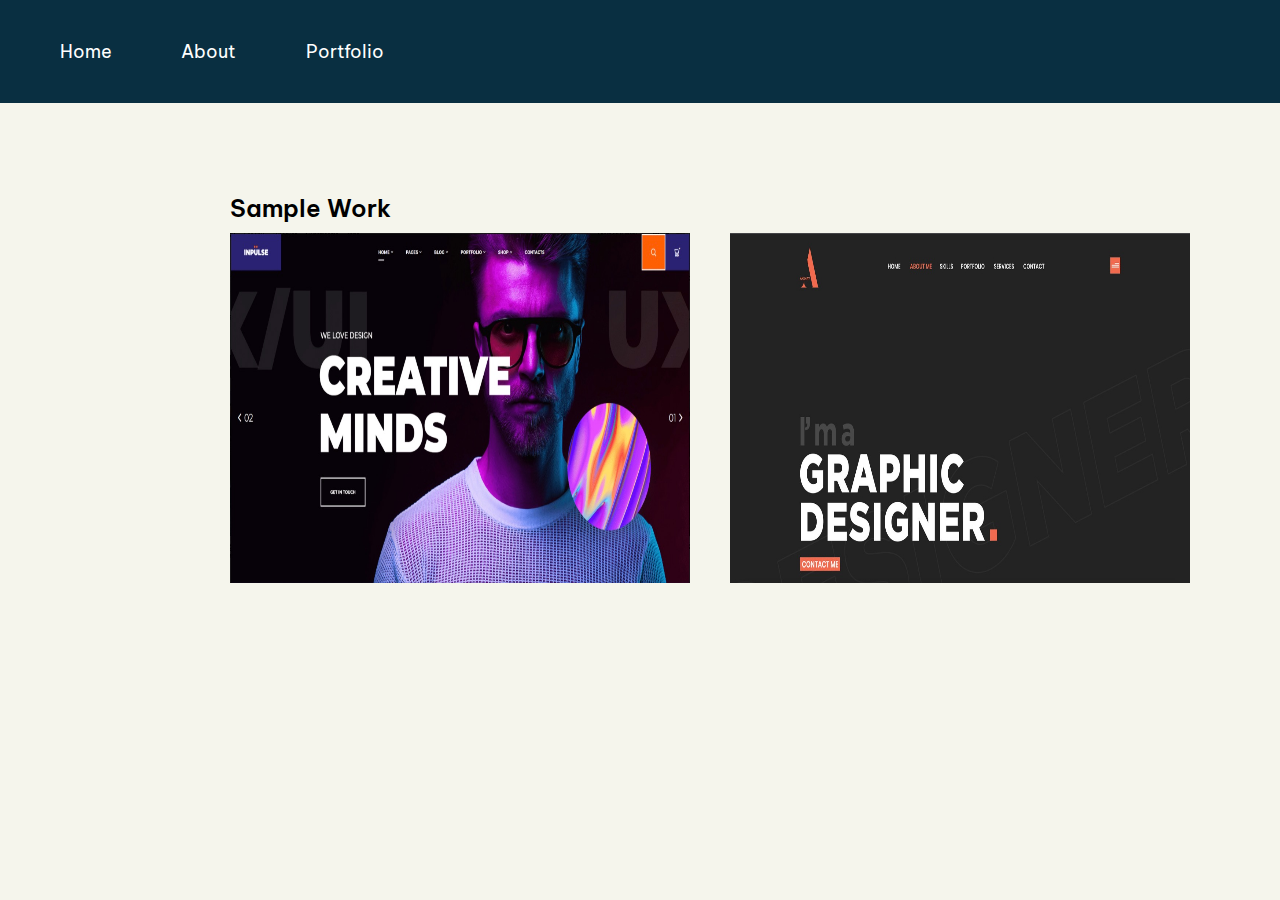
<file: portfolio.html>
<!DOCTYPE html>
<html lang="en">
<head>
    <meta charset="UTF-8">
    <meta http-equiv="X-UA-Compatible" content="IE=edge">
    <meta name="viewport" content="width=device-width, initial-scale=1.0">
    <style>
        @import url('https://fonts.googleapis.com/css2?family=Be+Vietnam+Pro:wght@100;900&display=swap');
        </style>
    <link rel="stylesheet" href="./main4.css" />
    <title>Portfolio</title>
</head>
<body>
    <header class="main-header">
        <nav>
            <ul>
                <li>
                    <a href="home.html">Home</a>
                </li>
                <li>
                    <a href="aboutme.html">About</a>
                </li>
                <li>
                    <a href="portfolio.html">Portfolio</a>
                </li>
            </ul>
        </nav>
    </header>
    <div><p>Sample Work</p></div>
    <div class="content">
        <div>
            <a href="https://www.behance.net/gallery/109081287/Creative-Agency-Website-Design-in-WordPress/modules/624860229"><img src="./images/webpage2.jpg" alt="Website2" /></a>
        </div>
        <div>
            <a href="https://www.behance.net/gallery/113901239/Portfolio-Website-design/modules/731325357"><img src="./images/webpage1.jpg" alt="Website1"/></a></div>
      </div>
    
</body>
</html>
</file>
<file: main4.css>
*{
    box-sizing: border-box;
    padding: 0;
    margin: 0;
}
/* choose a background color  */
body {
    background-color: rgb(245, 245, 236);  
}
/*choose nav bar background color*/
header { 
    background-color: rgb(9, 47, 65);
    font-family: 'Gill Sans', 'Gill Sans MT', Calibri, 'Trebuchet MS', sans-serif;   
    background-position: 100%;
}
/* created class for nav bar  */
.main-header{
    display: flex;
    justify-content: space-between;
    padding-bottom: 40px;
    contain: layout;
}
/* style: colors, decorations and font choice for nav */
nav ul li {
    display: inline-block;
    font-family: 'Be Vietnam Pro', sans-serif;
    padding-left: 60px;
    padding-top: 40px;
}

li {
    margin-right : 5px;
    display: flexbox;
    justify-items: flex-end;
} 

header a {
    font-size: 18px;
    text-decoration: none;
    color: white;
}

a:link {
    color: white;  
}

a:hover {
    color: rgb(126, 190, 241);
    font-weight: 200;   
}
/* font weight and size for title */
div p {
    font-family: 'Be Vietnam Pro', sans-serif;
    font-weight: 600;
    font-size: 24px;
    margin-left: 230px;
    margin-top: 90px;
}

/* class created for pictures */
.content {
    display: flex;
    margin-top: 10px;
    margin-left: 230px;

}
/* image width and height */
img {
    width: 500px;
    height: 350px;
    padding-right: 40px;
   
} 
/* responsive */
@media  screen and (max-width: 820px) {
    .content {
        display: block;
        margin-left: 10px;
    }
    img {
        width: 500px;
        height: 350px;
        margin-left: 180px;
    }
    div p {
        margin-left: 190px; 
    }
} 

@media  screen and (max-width: 375px) {
    nav ul li {
        display: inline-block;
        font-family: 'Be Vietnam Pro', sans-serif;
        padding-left: 45px;
        padding-top: 40px;
    }
    
     .content {
            display: block;
            margin-left: 10px;
        }
    img {
            width: 500px;
            height: 350px;
            margin-left: 180px;
        }
     div p {
            margin-left: 190px; 
          
    }
    .content {
        display: block;
        margin-left: 5px;
    }
    img {
        width: 300px;
        height: 250px;
        margin-left: 60px;
    }
    div p {
        margin-left: 110px; 
        margin-top: 0;

    }
}
</file>
